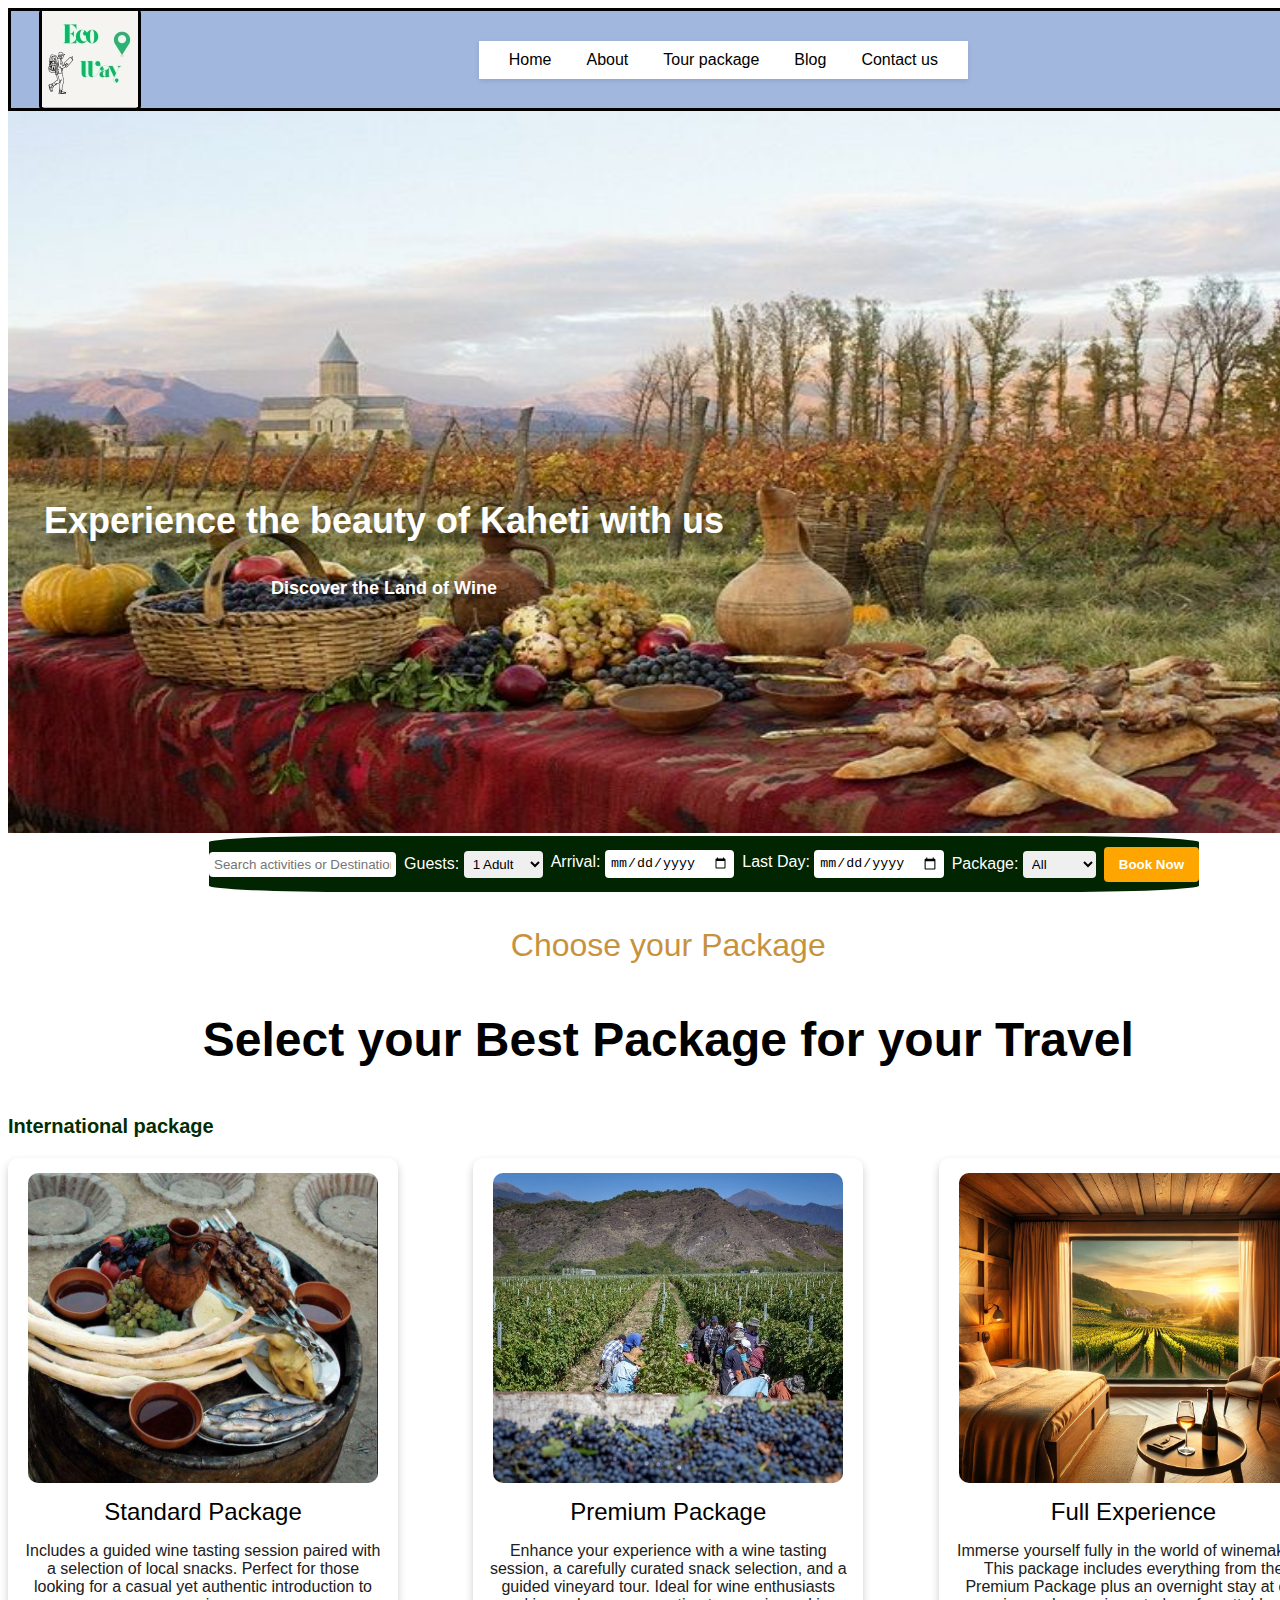
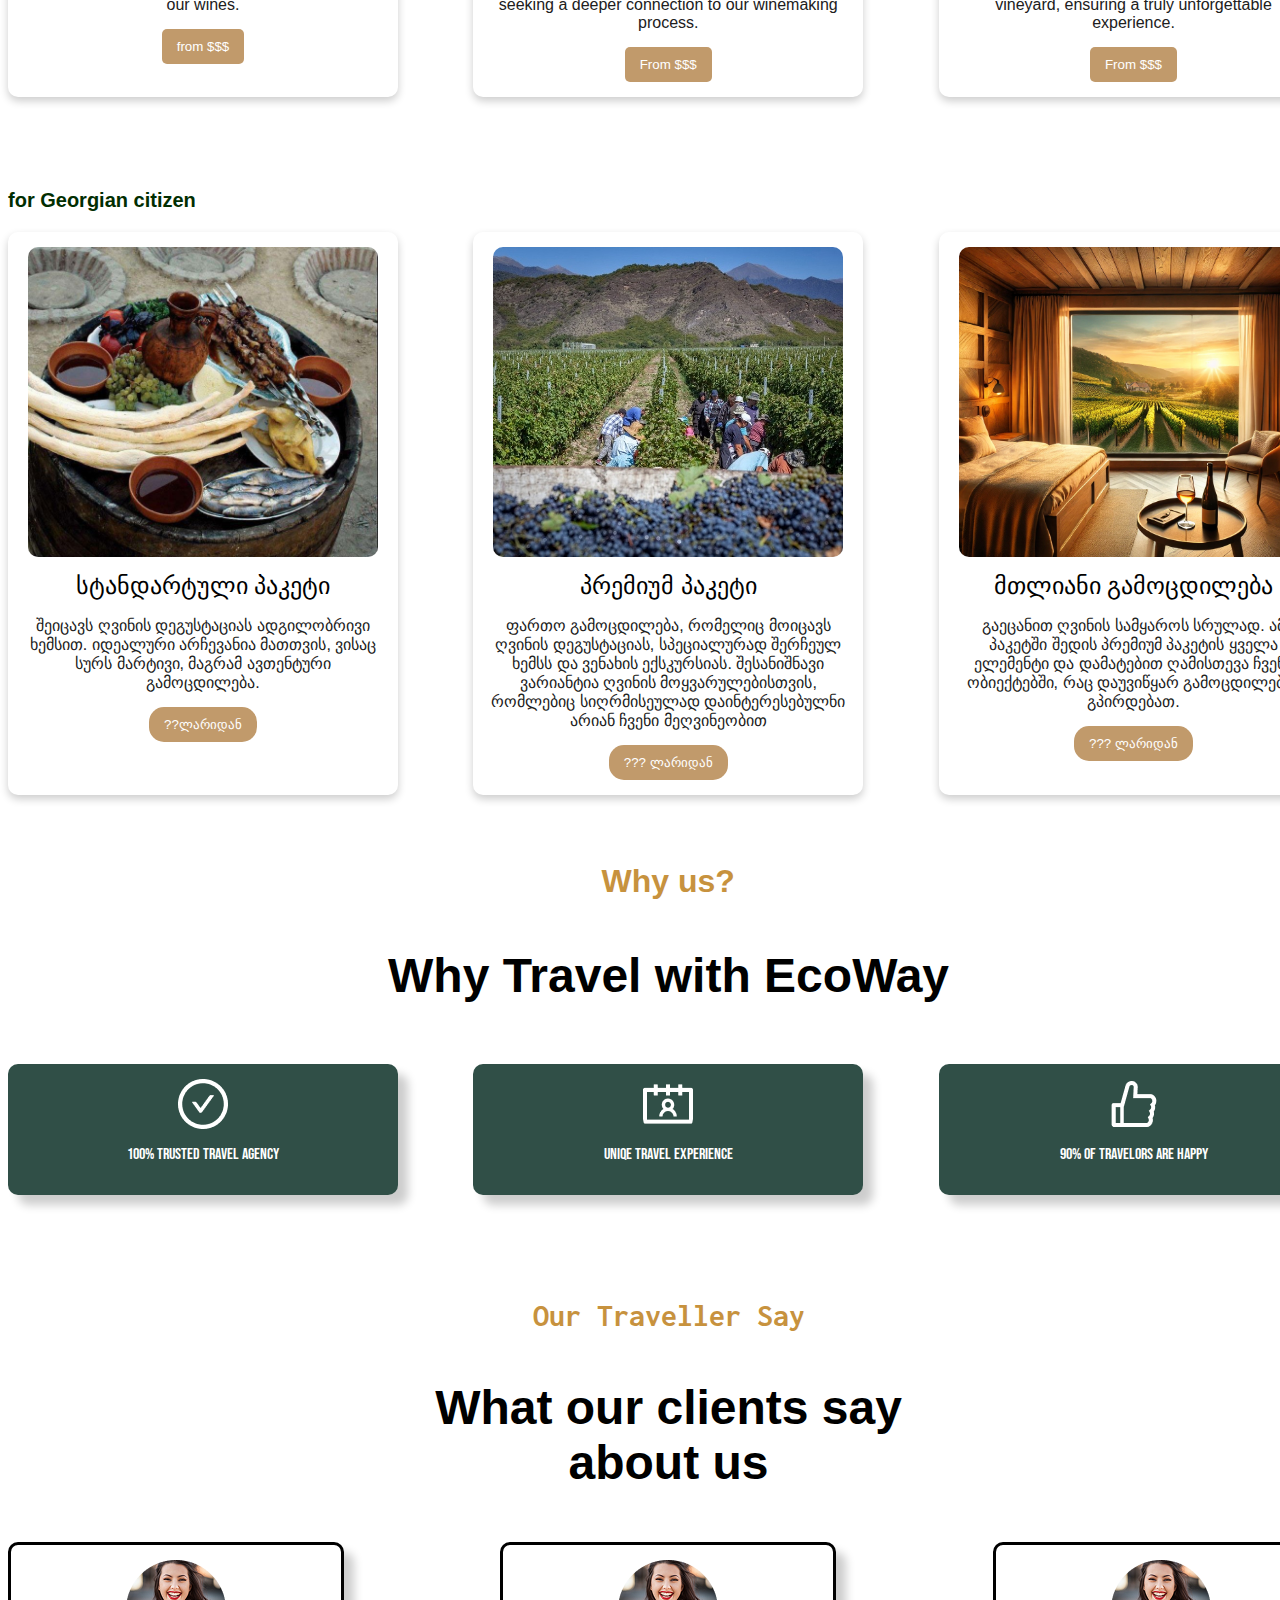
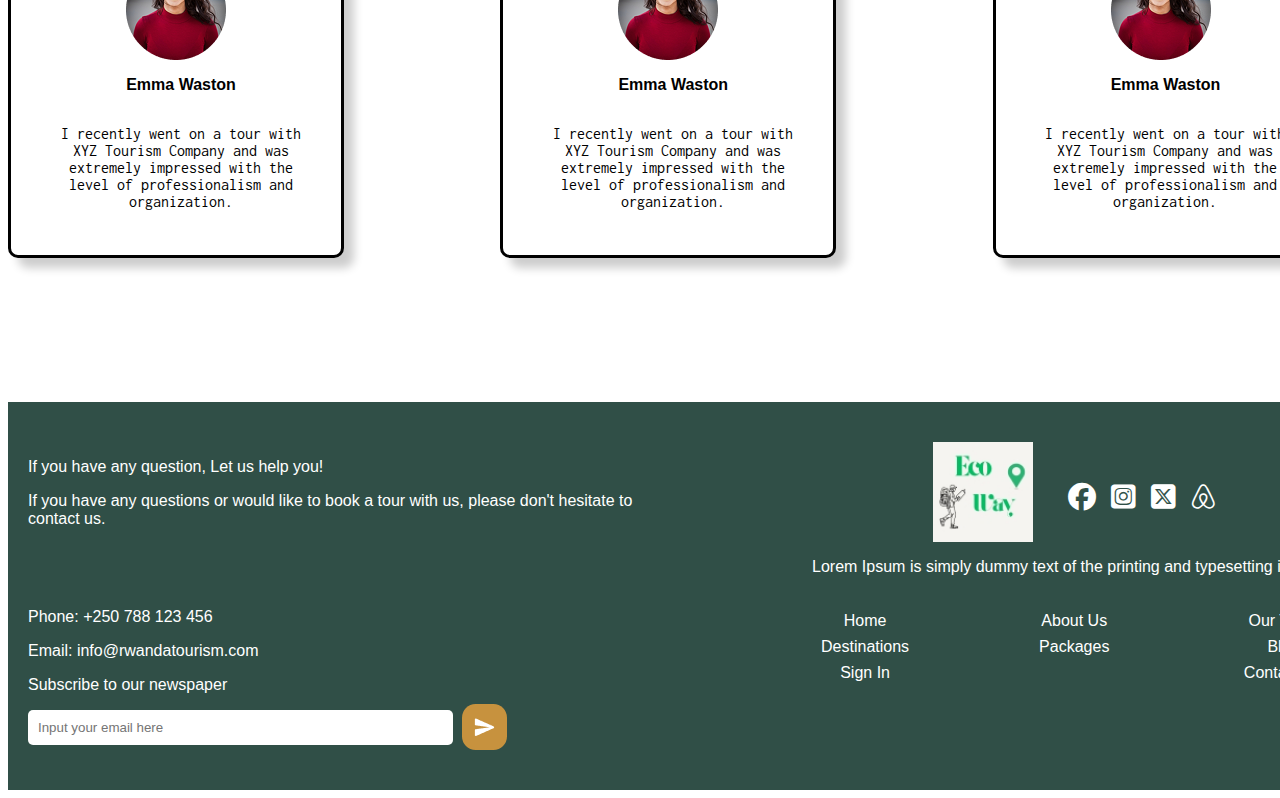
<file: index.html>
<html>
    <head>
        <link rel="stylesheet" href="home.css">
        <link rel="stylesheet" href="https://cdnjs.cloudflare.com/ajax/libs/font-awesome/6.5.1/css/all.min.css">

    </head>
    <body>
        <header>
            <div class="logopart">
                <img src="img/EcoWay.logo.1.jpg" alt="">
                
            </div>
            <nav class="navbar">
                <ul class="nav-links">
                    <li><a href="#" >Home</a></li>
                    <li><a href="#">About</a></li>
                    <li><a href="#">Tour package</a></li>
                    <li><a href="#">Blog</a></li>
                    <li><a href="#">Contact us</a></li>
                </ul>


            </nav>
            <!-- <dive class="singin"> -->
                <button class="signin">Sign in</button>

            <!-- </dive> -->

        </header>
        <main>
            <div class="bigphoto">
                <img id="idlogo"src="img/კახეთი.jpg" alt="">
            </div>
            <div class="onbigfp">
                <p id="huge">Experience the beauty of Kaheti with us </p>
                <p id="sml">Discover the Land of Wine</p>
            </div>
            
            <div class="guessbare">
              <div class="pisslow">
                <input id="input" type="text" placeholder="Search activities or Destinations">

             </div>

                <div class="dropdown">
                    <label>Guests:</label>
                    <select>
                        <option>1 Adult</option>
                        <option>2 Adults</option>
                        <option>3 Adults</option>
                        <option>Family</option>
                    </select>
                </div>
             <div class="dropdown">
                <label> Arrival:</label>
                <input type="date">
             </div>
             <div class="dropdown">
                <label>Last Day:</label>
                <input type="date">
             </div>
             <div class="dropdown">
                <label>Package:</label>
                <select>
                    <option>All</option>
                    <option>Luxury</option>
                    <option>Budget</option>
                </select>
             </div>
             <button class="book-btn">Book Now</button>
           </div>
        
          <div class="middlep">
            <p id="CHO">Choose your Package </p>
            <p id="SEL">Select your Best Package for your Travel </p>


          </div>
          
          
          <p id="internation">International package</p>
          <dive class="updiv">
                <div class="upbox"> 
                    <img id="firstup" src="img/პირველი პაკეტი.jpg" alt="">
                    <p id="upboxp">Standard Package  </p>
                    <p id="secondp"> Includes a guided wine tasting session paired with a selection of local snacks. Perfect for those looking for a casual yet authentic introduction to our wines.</p>
                    <button>from $$$</button>

                </div>
                <div class="upbox">

                    <img  id="firstup" src="img/ვენახი.png" alt="">
                    <p id="upboxp"> Premium Package </p>
                    <p id="secondp">Enhance your experience with a wine tasting session, a carefully curated snack selection, and a guided vineyard tour. Ideal for wine enthusiasts seeking a deeper connection to our winemaking process. </p>
                    <button>From $$$</button>

                </div>
                <div class="upbox">

                    <img id="firstup" src="img/ai.webp" alt="">
                    <p id="upboxp">Full Experience </p>
                    <p id="secondp">Immerse yourself fully in the world of winemaking. This package includes everything from the Premium Package plus an overnight stay at our vineyard, ensuring a truly unforgettable experience. </p>
                    <button>From $$$</button>
                </div>

            </dive>

<br><br> <br><br>
            <p id="local"> for Georgian citizen </p>

            <div class="downdiv">
                <div class="downbox"> 
                    <img id="firstup" src="img/პირველი პაკეტი.jpg" alt="">
                    <p id="upboxp">სტანდარტული პაკეტი  </p>
                    <p id="secondp"> შეიცავს ღვინის დეგუსტაციას ადგილობრივი ხემსით. იდეალური არჩევანია მათთვის, ვისაც სურს მარტივი, მაგრამ ავთენტური გამოცდილება.</p>
                    <button>??ლარიდან</button>
                </div>
                <div class="downbox">

                    <img  id="firstup" src="img/ვენახი.png" alt="">
                    <p id="upboxp"> პრემიუმ პაკეტი</p>
                    <p id="secondp">ფართო გამოცდილება, რომელიც მოიცავს ღვინის დეგუსტაციას, სპეციალურად შერჩეულ ხემსს და ვენახის ექსკურსიას. შესანიშნავი ვარიანტია ღვინის მოყვარულებისთვის, რომლებიც სიღრმისეულად დაინტერესებულნი არიან ჩვენი მეღვინეობით</p>
                    <button>??? ლარიდან</button>
                </div>
                <div class="downbox">

                    <img id="firstup" src="img/ai.webp" alt="">
                    <p id="upboxp">მთლიანი გამოცდილება </p>
                    <p id="secondp">გაეცანით ღვინის სამყაროს სრულად. ამ პაკეტში შედის პრემიუმ პაკეტის ყველა ელემენტი და დამატებით ღამისთევა ჩვენს ობიექტებში, რაც დაუვიწყარ გამოცდილებას გპირდებათ. </p>
                    <button>??? ლარიდან</button>
                </div>

            </div>
            <br><br>
            <div clss="Whyp">
                <p id="Why">Why us?</p>
            </div>
                <div class="whyt">  
                    <p id="Whytra">Why Travel with EcoWay</p>
                </div>
            <div class="whypfot">
                <div class="whybox"> 
                    <img src="img/CheckCircleOutlined.png" alt="">
                    <p id="THEp"> 100% Trusted travel agency</p>
                </div>
                <div class="whybox">
                    <img src="img/ContactsOutlined.png" alt="">
                    <p id="THEp"> Uniqe travel experience</p>
                </div>
                <div class="whybox">
                    <img src="img/LikeOutlined.png" alt="">
                    <p id="THEp"> 90% of travelors are happy</p>
                </div>

            </div>
            <br><br><br><br>

            <div class="client">
                <p id="Travelsay"> Our Traveller Say</p>
                <p id="cl"> What our clients say about us</p>

            </div>
            <br><br><br><br>  <br><br><br>

            <div class="clientph">
                <div class="clientbox">
                    <img src="img/Ellipse 135.png" alt="">
                    <p id="name"> Emma Waston</p>
                    <p id="post">I recently went on a tour with XYZ Tourism Company and was extremely impressed with the level of professionalism and organization. </p>

                </div>
                <div class="clientbox">
                    <img src="img/Ellipse 135.png" alt="">
                    <p id="name">Emma Waston </p>
                    <p id="post"> I recently went on a tour with XYZ Tourism Company and was extremely impressed with the level of professionalism and organization.</p>

                </div>
                <div class="clientbox">
                    <img src="img/Ellipse 135.png" alt="">
                    <p id="name">Emma Waston </p>
                    <p id="post"> I recently went on a tour with XYZ Tourism Company and was extremely impressed with the level of professionalism and organization.</p>

                </div>

            </div>

        </main>
        <br><br><br><br> <br><br><br><br>
        <footer>
            <div class="leffoot">
                <p>If you have any question, Let us help you!</p>
                <div class="leftmiddle">
                    <p>If you have any questions or would like to book a tour with us, please don't hesitate to contact us.</p>
                    <br><br><br>
                    <p>Phone: +250 788 123 456</p>
                    <p> Email: info@rwandatourism.com </p>
                </div>
                <p>
                    Subscribe to our newspaper
                </p>
                <div class="contact">
                    <input id="inputfooot" type="text" placeholder="Input your email here">
                    <button><img src="img/Group 18.png" alt=""></button>

                </div>

            </div>
            <div class="rightfoot">
                <div class="rightfoot-container">

                    <img src="img/EcoWay.logo.1.jpg" alt="">
                    <div class="icones">
                        <i class="fa-brands fa-facebook"></i>
                        <i class="fa-brands fa-square-instagram"></i>
                        <i class="fa-brands fa-square-x-twitter"></i>
                        <i class="fa-brands fa-airbnb"></i>
                        
                    </div>
                </div>
                <p>Lorem Ipsum is simply dummy text of the printing and typesetting industry. </p>
                <div class="footer-links">
                    <div>
                        <ul>
                            <li><a href="#">Home</a></li>
                            <li><a href="#">Destinations</a></li>
                            <li><a href="#">Sign In</a></li>
                        </ul>
                    </div>
                    <div>
                        <ul>
                            <li><a href="#">About Us</a></li>
                            <li><a href="#">Packages</a></li>
                           
                        </ul>
                    </div>
                    <div>
                        <ul>
                            <li><a href="#">Our Team</a></li>
                            <li><a href="#">Blog</a></li>
                            <li><a href="#">Contact Us</a></li>
                        </ul>
                    </div>
                </div>
                     
                </div>



            </div>
        </footer>
      

    </body>
</html>
</file>
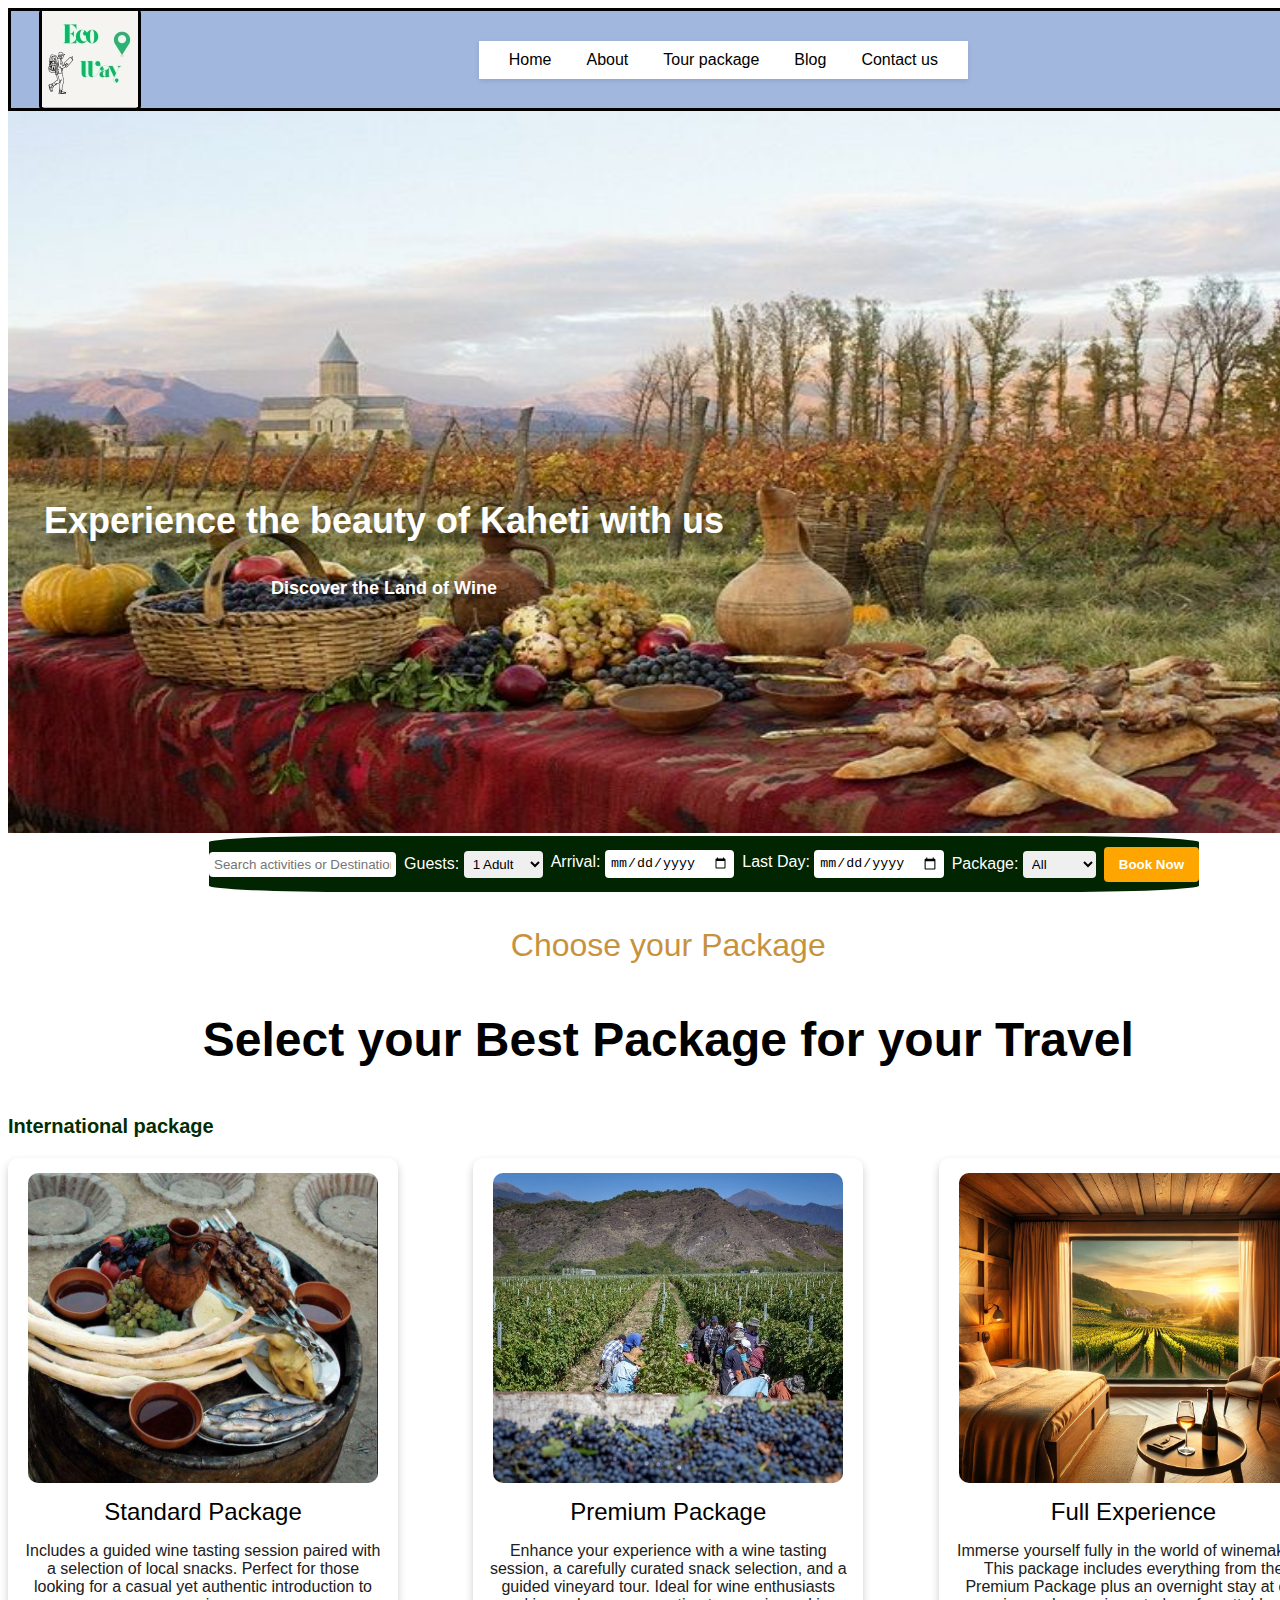
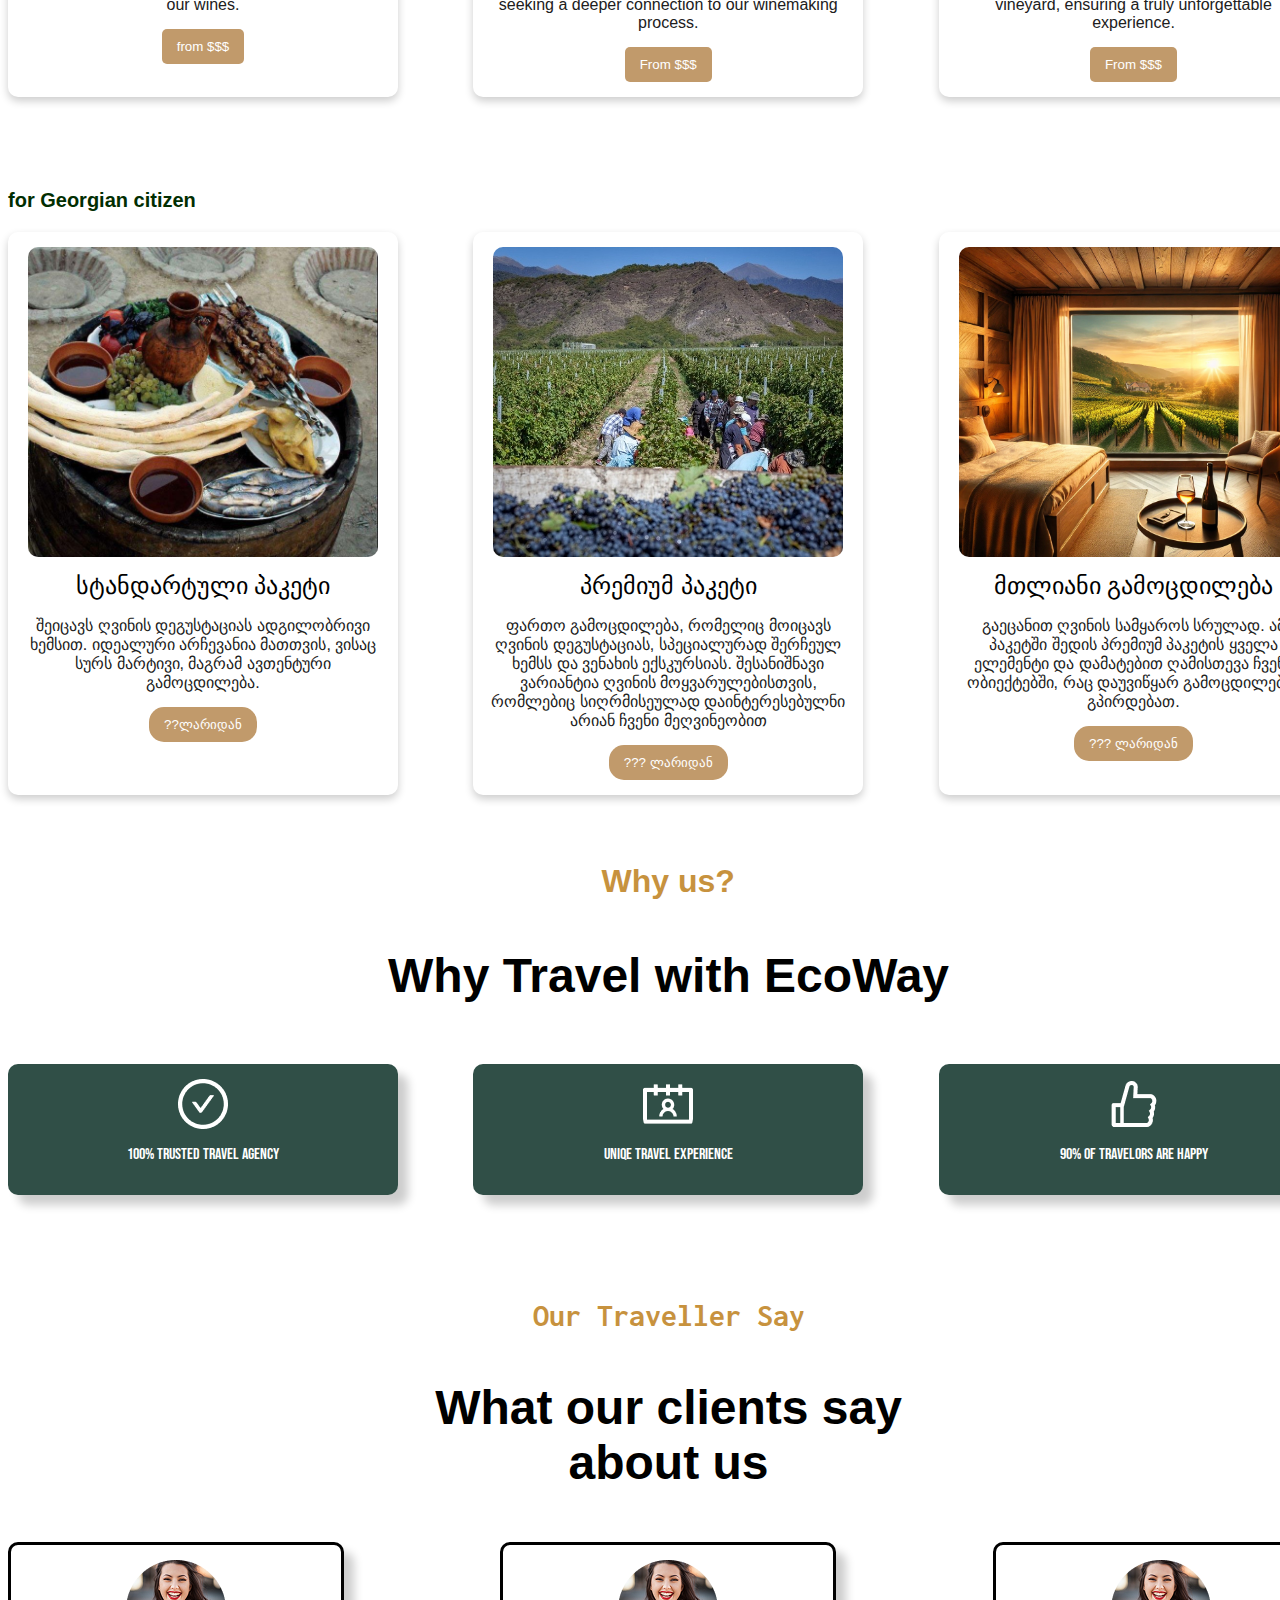
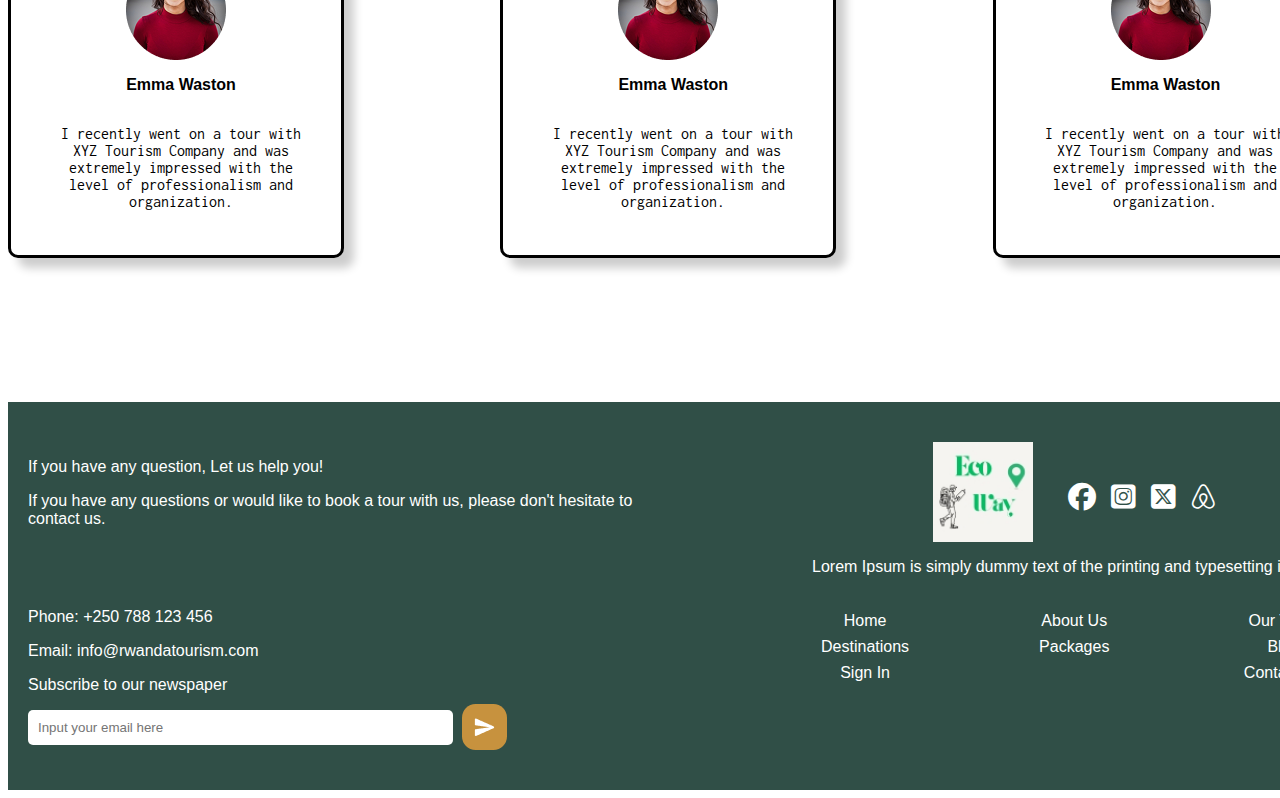
<file: home.html>
<html>
    <head>
        <link rel="stylesheet" href="home.css">
        <link rel="stylesheet" href="https://cdnjs.cloudflare.com/ajax/libs/font-awesome/6.5.1/css/all.min.css">

    </head>
    <body>
        <header>
            <div class="logopart">
                <img src="img/EcoWay.logo.1.jpg" alt="">
                
            </div>
            <nav class="navbar">
                <ul class="nav-links">
                    <li><a href="#" >Home</a></li>
                    <li><a href="#">About</a></li>
                    <li><a href="#">Tour package</a></li>
                    <li><a href="#">Blog</a></li>
                    <li><a href="#">Contact us</a></li>
                </ul>


            </nav>
            <!-- <dive class="singin"> -->
                <button class="signin">Sign in</button>

            <!-- </dive> -->

        </header>
        <main>
            <div class="bigphoto">
                <img id="idlogo"src="img/კახეთი.jpg" alt="">
            </div>
            <div class="onbigfp">
                <p id="huge">Experience the beauty of Kaheti with us </p>
                <p id="sml">Discover the Land of Wine</p>
            </div>
            
            <div class="guessbare">
              <div class="pisslow">
                <input id="input" type="text" placeholder="Search activities or Destinations">

             </div>

                <div class="dropdown">
                    <label>Guests:</label>
                    <select>
                        <option>1 Adult</option>
                        <option>2 Adults</option>
                        <option>3 Adults</option>
                        <option>Family</option>
                    </select>
                </div>
             <div class="dropdown">
                <label> Arrival:</label>
                <input type="date">
             </div>
             <div class="dropdown">
                <label>Last Day:</label>
                <input type="date">
             </div>
             <div class="dropdown">
                <label>Package:</label>
                <select>
                    <option>All</option>
                    <option>Luxury</option>
                    <option>Budget</option>
                </select>
             </div>
             <button class="book-btn">Book Now</button>
           </div>
        
          <div class="middlep">
            <p id="CHO">Choose your Package </p>
            <p id="SEL">Select your Best Package for your Travel </p>


          </div>
          
          
          <p id="internation">International package</p>
          <dive class="updiv">
                <div class="upbox"> 
                    <img id="firstup" src="img/პირველი პაკეტი.jpg" alt="">
                    <p id="upboxp">Standard Package  </p>
                    <p id="secondp"> Includes a guided wine tasting session paired with a selection of local snacks. Perfect for those looking for a casual yet authentic introduction to our wines.</p>
                    <button>from $$$</button>

                </div>
                <div class="upbox">

                    <img  id="firstup" src="img/ვენახი.png" alt="">
                    <p id="upboxp"> Premium Package </p>
                    <p id="secondp">Enhance your experience with a wine tasting session, a carefully curated snack selection, and a guided vineyard tour. Ideal for wine enthusiasts seeking a deeper connection to our winemaking process. </p>
                    <button>From $$$</button>

                </div>
                <div class="upbox">

                    <img id="firstup" src="img/ai.webp" alt="">
                    <p id="upboxp">Full Experience </p>
                    <p id="secondp">Immerse yourself fully in the world of winemaking. This package includes everything from the Premium Package plus an overnight stay at our vineyard, ensuring a truly unforgettable experience. </p>
                    <button>From $$$</button>
                </div>

            </dive>

<br><br> <br><br>
            <p id="local"> for Georgian citizen </p>

            <div class="downdiv">
                <div class="downbox"> 
                    <img id="firstup" src="img/პირველი პაკეტი.jpg" alt="">
                    <p id="upboxp">სტანდარტული პაკეტი  </p>
                    <p id="secondp"> შეიცავს ღვინის დეგუსტაციას ადგილობრივი ხემსით. იდეალური არჩევანია მათთვის, ვისაც სურს მარტივი, მაგრამ ავთენტური გამოცდილება.</p>
                    <button>??ლარიდან</button>
                </div>
                <div class="downbox">

                    <img  id="firstup" src="img/ვენახი.png" alt="">
                    <p id="upboxp"> პრემიუმ პაკეტი</p>
                    <p id="secondp">ფართო გამოცდილება, რომელიც მოიცავს ღვინის დეგუსტაციას, სპეციალურად შერჩეულ ხემსს და ვენახის ექსკურსიას. შესანიშნავი ვარიანტია ღვინის მოყვარულებისთვის, რომლებიც სიღრმისეულად დაინტერესებულნი არიან ჩვენი მეღვინეობით</p>
                    <button>??? ლარიდან</button>
                </div>
                <div class="downbox">

                    <img id="firstup" src="img/ai.webp" alt="">
                    <p id="upboxp">მთლიანი გამოცდილება </p>
                    <p id="secondp">გაეცანით ღვინის სამყაროს სრულად. ამ პაკეტში შედის პრემიუმ პაკეტის ყველა ელემენტი და დამატებით ღამისთევა ჩვენს ობიექტებში, რაც დაუვიწყარ გამოცდილებას გპირდებათ. </p>
                    <button>??? ლარიდან</button>
                </div>

            </div>
            <br><br>
            <div clss="Whyp">
                <p id="Why">Why us?</p>
            </div>
                <div class="whyt">  
                    <p id="Whytra">Why Travel with EcoWay</p>
                </div>
            <div class="whypfot">
                <div class="whybox"> 
                    <img src="img/CheckCircleOutlined.png" alt="">
                    <p id="THEp"> 100% Trusted travel agency</p>
                </div>
                <div class="whybox">
                    <img src="img/ContactsOutlined.png" alt="">
                    <p id="THEp"> Uniqe travel experience</p>
                </div>
                <div class="whybox">
                    <img src="img/LikeOutlined.png" alt="">
                    <p id="THEp"> 90% of travelors are happy</p>
                </div>

            </div>
            <br><br><br><br>

            <div class="client">
                <p id="Travelsay"> Our Traveller Say</p>
                <p id="cl"> What our clients say about us</p>

            </div>
            <br><br><br><br>  <br><br><br>

            <div class="clientph">
                <div class="clientbox">
                    <img src="img/Ellipse 135.png" alt="">
                    <p id="name"> Emma Waston</p>
                    <p id="post">I recently went on a tour with XYZ Tourism Company and was extremely impressed with the level of professionalism and organization. </p>

                </div>
                <div class="clientbox">
                    <img src="img/Ellipse 135.png" alt="">
                    <p id="name">Emma Waston </p>
                    <p id="post"> I recently went on a tour with XYZ Tourism Company and was extremely impressed with the level of professionalism and organization.</p>

                </div>
                <div class="clientbox">
                    <img src="img/Ellipse 135.png" alt="">
                    <p id="name">Emma Waston </p>
                    <p id="post"> I recently went on a tour with XYZ Tourism Company and was extremely impressed with the level of professionalism and organization.</p>

                </div>

            </div>

        </main>
        <br><br><br><br> <br><br><br><br>
        <footer>
            <div class="leffoot">
                <p>If you have any question, Let us help you!</p>
                <div class="leftmiddle">
                    <p>If you have any questions or would like to book a tour with us, please don't hesitate to contact us.</p>
                    <br><br><br>
                    <p>Phone: +250 788 123 456</p>
                    <p> Email: info@rwandatourism.com </p>
                </div>
                <p>
                    Subscribe to our newspaper
                </p>
                <div class="contact">
                    <input id="inputfooot" type="text" placeholder="Input your email here">
                    <button><img src="img/Group 18.png" alt=""></button>

                </div>

            </div>
            <div class="rightfoot">
                <div class="rightfoot-container">

                    <img src="img/EcoWay.logo.1.jpg" alt="">
                    <div class="icones">
                        <i class="fa-brands fa-facebook"></i>
                        <i class="fa-brands fa-square-instagram"></i>
                        <i class="fa-brands fa-square-x-twitter"></i>
                        <i class="fa-brands fa-airbnb"></i>
                        
                    </div>
                </div>
                <p>Lorem Ipsum is simply dummy text of the printing and typesetting industry. </p>
                <div class="footer-links">
                    <div>
                        <ul>
                            <li><a href="#">Home</a></li>
                            <li><a href="#">Destinations</a></li>
                            <li><a href="#">Sign In</a></li>
                        </ul>
                    </div>
                    <div>
                        <ul>
                            <li><a href="#">About Us</a></li>
                            <li><a href="#">Packages</a></li>
                           
                        </ul>
                    </div>
                    <div>
                        <ul>
                            <li><a href="#">Our Team</a></li>
                            <li><a href="#">Blog</a></li>
                            <li><a href="#">Contact Us</a></li>
                        </ul>
                    </div>
                </div>
                     
                </div>



            </div>
        </footer>
      

    </body>
</html>
</file>
<file: home.css>
@import url('https://fonts.googleapis.com/css2?family=Bebas+Neue&display=swap');
@import url('https://fonts.googleapis.com/css2?family=Bebas+Neue&family=Inconsolata:wght@200..900&display=swap');
@import url('https://fonts.googleapis.com/css2?family=Bebas+Neue&family=Inconsolata:wght@200..900&family=Permanent+Marker&display=swap');


body{
    font-family: Arial, sans-serif;
    width: 1390px;
/*      margin-left: 5%; */
    margin-right: 5%;
  
 }
header {
    display: flex;
    align-items: center;
    justify-content: space-between;
    background-color: #a1b7de;
    height: 97px;
    width: 1380px;
    border: solid;
}
main{
/*     margin-left: 5%; */
       margin-right: 5%; 
}
.logopart{
    width: 96px;
    height: 97px;
    border: solid;
    border-radius: 5%;
    margin-left:2%;
}
.navbar {
    display: flex;
    justify-content: space-between; 
    align-items: center;
    background-color: white;
    padding: 10px 20px;
    box-shadow: 0px 2px 5px rgba(0, 0, 0, 0.1);
}

.nav-links {
    list-style: none;
    display: flex;
    gap: 15px;
    margin: 0;
    padding: 0;
}

.nav-links li {
    display: inline;
}

.nav-links a {
    text-decoration: none;
    color: black;
    font-size: 16px;
    padding: 5px 10px;
    transition: color 0.3s ease-in-out;
}

.nav-links a:hover, .nav-links .active {
    border-bottom: 2px solid black;
}

.signin {
    background-color: #c9a063;
    color: #a04848;
    border: solid;
    padding: 8px 15px;
    cursor: pointer;
    font-size: 16px;
    border-radius: 15px;
}

.signin:hover {
    background-color: #a88452;
}
.bigphoto{
    width: 1380px;
    height: 722px;
    position: relative;
    
}
#idlogo{
    width: 1380px;
    height: 722px;
    display: block;

}
.onbigfp{
    position: absolute;
    top: 60%;
    left: 30%;
    transform: translate(-50%,-50%);
    text-align: center;
    color:white;
    font-weight: bold;
    text-shadow: 10px 10px 10px rgba(0, 0, 0, 0.5) ;
}
#huge{
    font-size: 36px;

}
#sml{
    font-size: 18px;
}
.beackbar{
    width: 1250px;
    height: 56px;
    background-color: rgb(1, 36, 1);
}
.guessbare{
    display: flex;
    text-align: center;
    align-items: center;
    justify-content: space-between;
    border: solid;
    border-radius: 15%;
    width: 990px;
    height: 56px;
    margin-left: 15%;
    background-color: rgb(1, 36, 1);
    color: white;
}
.pisslow{
    border: round 5%;
}
.search-container {
    display: flex;
    gap: 10px;
    background: #f7f3f3;
    padding: 15px;
    border-radius: 8px;
    color: white;
    align-items: center;
}

input, select {
    padding: 5px;
    border: none;
    border-radius: 4px;
}

.book-btn {
    background-color: orange;
    border: none;
    padding: 10px 15px;
    color: white;
    font-weight: bold;
    cursor: pointer;
    border-radius: 4px;
}

.book-btn:hover {
    background-color: darkorange;
}
.middlep{
    text-align: center;
    /* justify-content: space-between; */
}
#CHO{
    font-size: 32px;
    color: C7923E;
}
#SEL{
    font-family: 'Lucida Sans', 'Lucida Sans Regular', 'Lucida Grande', 'Lucida Sans Unicode', Geneva, Verdana, sans-serif;
    font-weight: bold;
    font-size: 48px;
    color: #000000;
}
#internation{
    font-weight: bold;
    font-size: 20px;
    color: rgb(1, 46, 1);
}
.updiv{
    display: flex; 
    justify-content: space-between;
}
.upbox {

    background-color: white;
    border-radius: 10px;
    box-shadow: 0 4px 8px rgba(0, 0, 0, 0.2);
    width: 360px;
    padding: 15px;
    text-align: center;
    transition: transform 0.3s;
}
.upbox img{
    width: 350;
    height: 310;
    border-radius: 10px;
    object-fit: cover;
}
#upboxp {
    margin: 15px 0 10px;
    color: #000000;
    font-size: 24px;

}
#secondp {
    font-size: 16px;
    color: #202020;
    margin-bottom: 15px;
}
.upbox button {
    background-color: #c19a6b;
    color: white;
    border: none;
    padding: 10px 15px;
    border-radius: 5px;
    cursor: pointer;
    transition: background 0.3s;
}

.upbox button:hover {
    background-color: #9f2102;
}

.upbox:hover {
    transform: scale(1.05);
    background-color: rgb(86, 249, 86)
}

#local{
    font-weight: bold;
    font-size: 20px;
    color: rgb(1, 46, 1);
}


.downdiv{
    display: flex; 
    justify-content: space-between;
}
.downbox{
    background-color: white;
    border-radius: 10px;
    box-shadow: 0 4px 8px rgba(0, 0, 0, 0.2);
    width: 360px;
    padding: 15px;
    text-align: center;
    transition: transform 0.3s;
}
.downbox img{
    width: 350;
    height: 310;
    border-radius: 10px;
    object-fit: cover;
}

.downbox:hover {
    transform: scale(1.05);
    background-color: rgb(86, 249, 86)
}

.downbox button {
    background-color: #c19a6b;
    color: white;
    border: none;
    padding: 10px 15px;
    border-radius: 15px;
    cursor: pointer;
    transition: background 0.3s;
}

.downbox button:hover {
    background-color: #9f2102;
}

#Why{
    text-align: center;
    font-weight: bold;
    font-size: 32px;
    color: C7923E;
}
.whyt{
    text-align: center;
    width: 608px;
    height: 116px;
    margin-left: 27%;
    margin-right: 49%;
    /* display: flex; */

}
#Whytra{
    font-weight: bold;
    font-size: 48px;
    color: 000000;

}
.whypfot{ 
    display: flex; 
justify-content: space-between;
}
.whybox{
    background-color: #304F47;
    border-radius: 10px;
    box-shadow: 10px 10px 10px rgba(0, 0, 0, 0.2);
    width: 360px;
    padding: 15px;
    text-align: center;
    transition: transform 0.3s;
}
.whybox img{
    width: 50;
    height: 50;
    border-radius: 10px;
    object-fit: cover;
}
#THEp{
    color: white;
    font-family:"Bebas Neue", serif;
    /* font-weight: bolder; */
    font-size: 16px;
}

.client {
    /* display: flex;
    justify-content: center; */
    text-align: center;
    width: 608px;
    height: 117px;   
    margin-left: 27%;
}

#Travelsay{
    font-family:"Inconsolata", serif;
    font-size: 32px;
    font-weight: bold;
    color: #C7923E;
}
#cl{
    font-size: 48px;
    font-weight: bolder;
    color: #000000;
}
.clientph{
    display: flex; 
    justify-content: space-between;

}
.clientbox{
    background-color: white;
    border: solid;
    border-radius: 10px;
    box-shadow: 10px 10px 10px rgba(0, 0, 0, 0.2);
    width: 300px;
    height: 280px;
    padding: 15px;
    text-align: center;
}
#name{
margin-left: 18%;
width: 202;
height: 19;
font-weight: bold;
font-size: 16;
}
#post{
width:249;
height: 100;
font-family:"Inconsolata", serif;
font-size: 16;
margin-top: 10%;
margin-left: 10%;
}

footer {
    background-color: #304F47;
    color: white;
    padding: 40px 20px;
    display: flex;
    justify-content: space-between;
    flex-wrap: wrap;
}

.leffoot, .rightfoot {
    width: 45%;
}

.leffoot p {
    margin-bottom: 10px;
}

.contact {
    display: flex;
    align-items: center;
}

.contact input {
    padding: 10px;
    width: 70%;
    border: none;
    border-radius: 5px;
}

.contact button {
    background-color: #C7923E;
    border: 5px;
    border-radius: 30%;
    padding: 10px;
    cursor: pointer;
    margin-left: 1.5%;
}

.rightfoot {
    text-align: center;
}
.rightfoot img {
    width: 100px; 
    height: auto;
    margin-right: 15px;
}
.icones {
    display: flex;
    align-items: center;
    gap: 15px; 
    margin-top: 10px;
}


.icones i {
    font-size: 28px; 
    color: white;
    transition: transform 0.3s ease, color 0.3s ease;
}


.icones i:hover {
    transform: scale(1.2);
    color: #4CAF50;
}


.rightfoot-container {
    display: flex;
    align-items: center;
    justify-content: center;
    gap: 20px; 
}
    

.footer-links {
    display: grid;
    grid-template-columns: repeat(3, 1fr);
    gap: 20px;
    margin-top: 20px;
}

.footer-links ul {
    list-style: none;
    padding: 0;
}

.footer-links ul li {
    margin-bottom: 8px;
}

.footer-links ul li a {
    text-decoration: none;
    color: white;
    font-size: 16px;
    transition: color 0.3s;
}

.footer-links ul li a:hover {
    color: #4CAF50;
}
</file>
